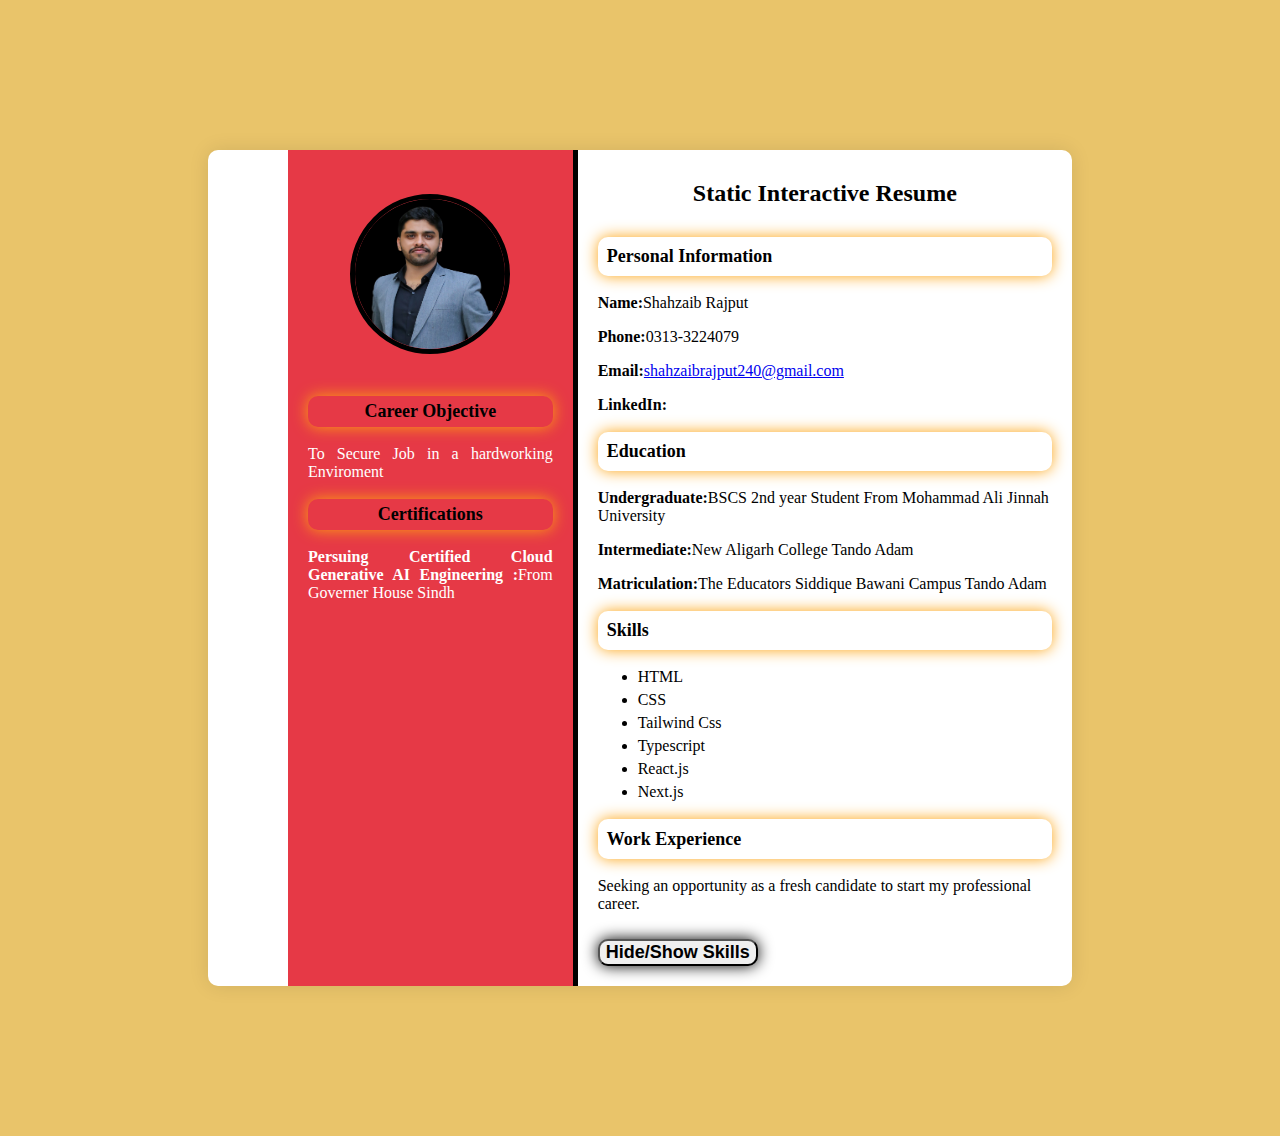
<file: MILESTONE 1 TO 2/index.html>
<!DOCTYPE html>
<html lang="en">
<head>
    <meta charset="UTF-8">
    <meta name="viewport" content="width=device-width, initial-scale=1.0">
    <title>Static Resume Builder</title>
    <link rel="stylesheet" href="style.css">
</head>
<body>
   <div class="resume-container">
      <!-- Left Section -->
       <div class="left-section">
         <img src="myprofile.png" alt="Profile Picture" class="profile-picture">
      <section id="objective">
        <h3>Career Objective</h3>
        <p style="text-align: justify; hyphens: auto;">To Secure Job in a hardworking Enviroment</p>
      </section>
      <section id="certification">
        <h3>Certifications</h3>
        <p style="text-align: justify; hyphens: auto;"><b>Persuing Certified Cloud Generative AI Engineering :</b>From Governer House Sindh</p>
      </section>
        </div>
        <!-- Right Section -->
       <div class="right-section">
        <h1>Static Interactive Resume</h1>
        <!-- Personal Information -->
         <section id="Personal-info">
        <h3>Personal Information</h3>
        <p><b>Name:</b>Shahzaib Rajput</p>
        <p><b>Phone:</b>0313-3224079</p>
        <p><b>Email:</b><a href="mailto:shahzaibrajput240@gmail.com">shahzaibrajput240@gmail.com</a></p>
        <p><b>LinkedIn:</b><a href=""></a></p>
         </Section>
      <!-- Education Section -->

      <section id="education">
        <h3>Education</h3>
        <p><b>Undergraduate:</b>BSCS 2nd year Student From Mohammad Ali Jinnah University</p>
        <p><b>Intermediate:</b>New Aligarh College Tando Adam</p>
        <p><b>Matriculation:</b>The Educators Siddique Bawani Campus Tando Adam</p>
      </section>  
      <section id="skills">
        <h3>Skills</h3>
        <ul>
          <li>HTML</li>
          <li>CSS</li>
          <li>Tailwind Css</li>
          <li>Typescript</li>
          <li>React.js</li>
          <li>Next.js</li>
          </ul>
      </section>
      <!-- Work Experience Section -->
       <section id="work-experience">
         <h3>Work Experience</h3>
         <p>Seeking an opportunity as a fresh candidate to start my professional career.</p>
       </section>
       
       <!-- Button to toggle Skills Section -->
           <button id="toggle-skills"><b>Hide/Show Skills</b></button>

       </div>



   </div>

    <script src="script.js" >

    </script>
</body>
</html>
</file>
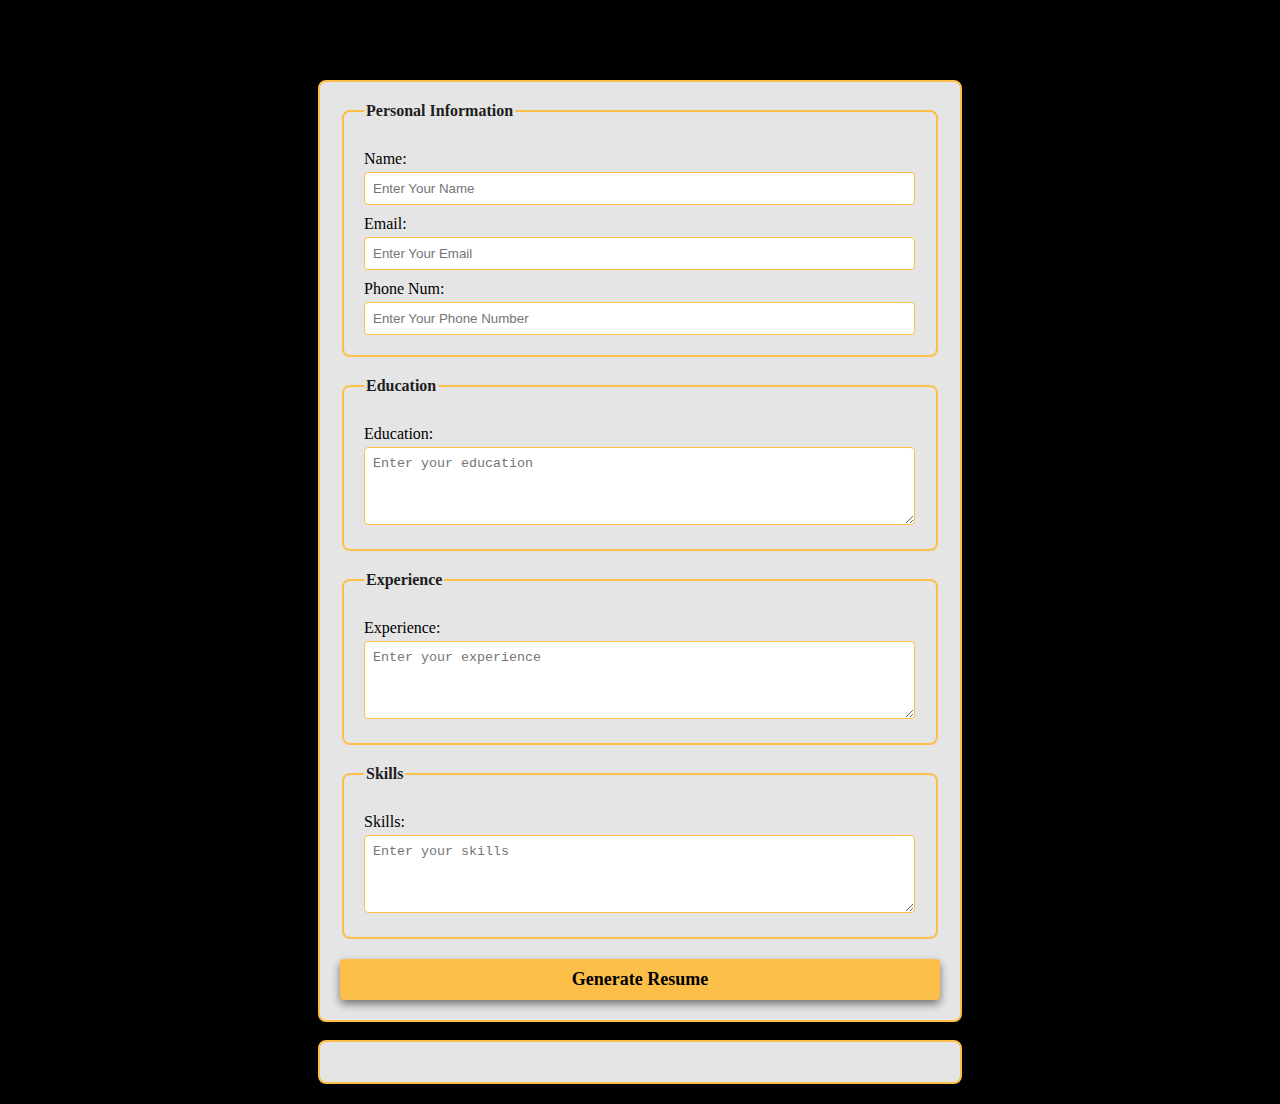
<file: MILESTONE 3/index.html>
<!DOCTYPE html>
<html lang="en">
<head>
    <meta charset="UTF-8">
    <meta name="viewport" content="width=device-width, initial-scale=1.0">
    
    <title>Dynamic Resume Builder</title>
    <link rel="stylesheet" href="style.css">
</head>
<body>
    <h1>Dynamic Resume Builder</h1>
    <form id="resume-form">
      <fieldset>
        <legend>Personal Information</legend>
        <label for="name">Name:</label>
        <input type="text" id="name" placeholder="Enter Your Name" required>

        <label for="email">Email:</label>
        <input type="email" id="email" placeholder="Enter Your Email" required>

        <label for="phone">Phone Num:</label>
        <input type="tel" id="phone" placeholder="Enter Your Phone Number" required>
      </fieldset>

      <fieldset>
        <legend>Education</legend>
        <label for="education">Education:</label>
        <textarea id="education" placeholder="Enter your education" rows="4" required></textarea>
      </fieldset>

      <fieldset>
        <legend>Experience</legend>
        <label for="experience">Experience:</label>
        <textarea id="experience" placeholder="Enter your experience" rows="4" required></textarea>
      </fieldset>

      <fieldset>
        <legend>Skills</legend> 
        <label for="skills">Skills:</label>
        <textarea id="skills" placeholder="Enter your skills" rows="4" required></textarea>
      </fieldset>

    <button type="submit"><b>Generate Resume</b></button>

    </form>

    <br>
    
    <!-- Dynamic Resume Display -->
    <div id="resume-display">
     <!-- Resume will be generated below -->
    </div>

    <script src="script.js">

    </script>
</body>
</html>
</file>
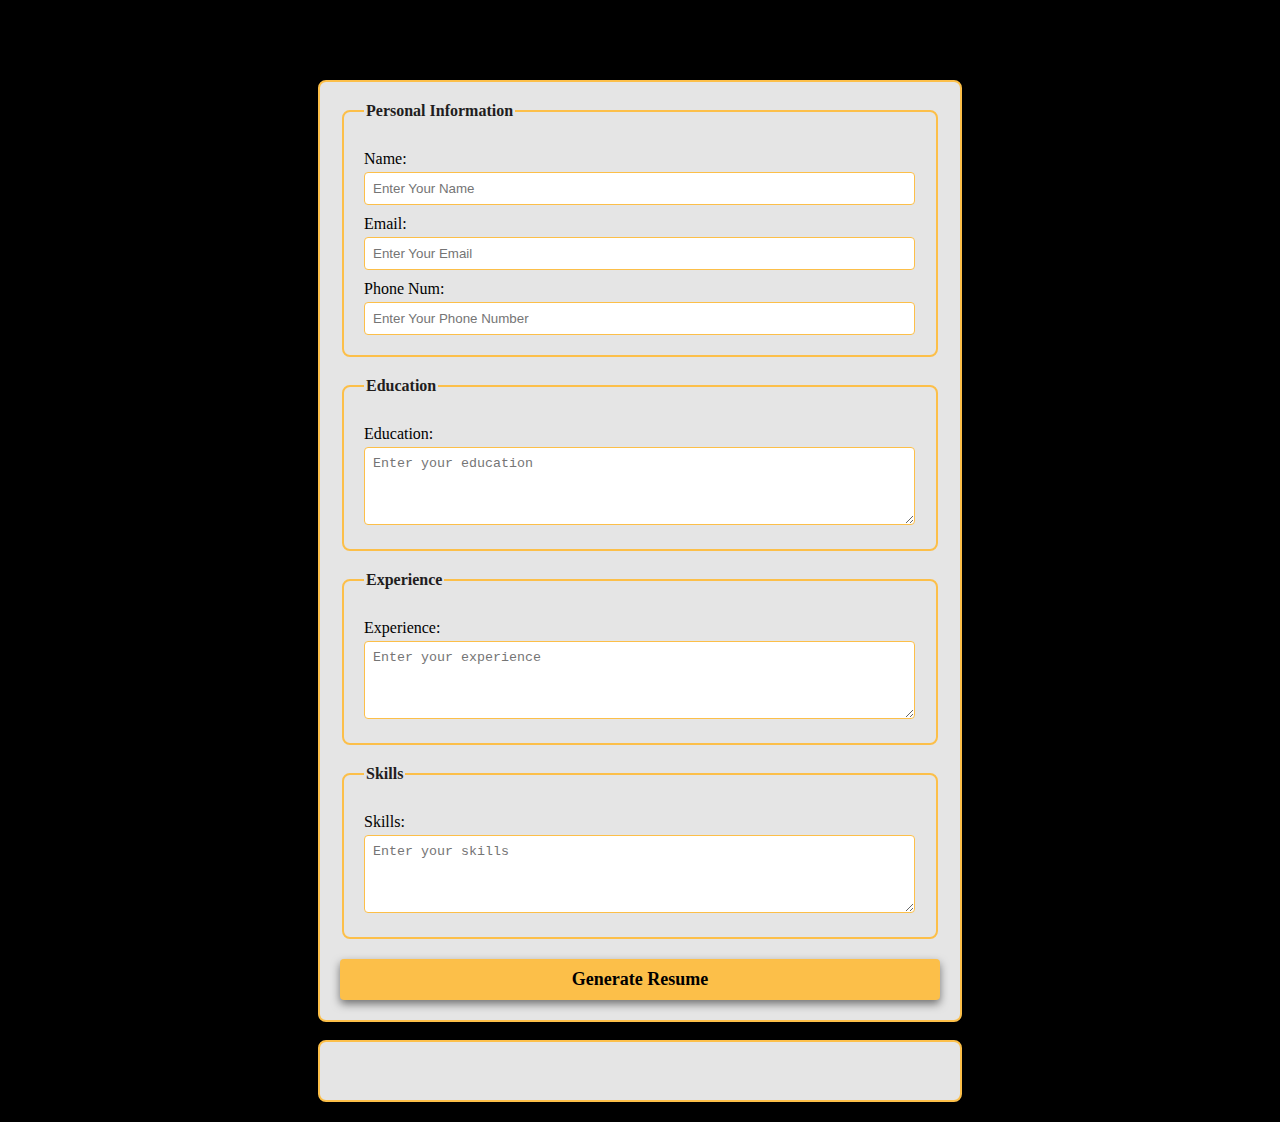
<file: MILESTONE 4/index.html>
<!DOCTYPE html>
<html lang="en">
<head>
    <meta charset="UTF-8">
    <meta name="viewport" content="width=device-width, initial-scale=1.0">
    
    <title>Editable Resume Builder</title>
    <link rel="stylesheet" href="style.css">
</head>
<body>
    <h1>Editable Resume Builder</h1>
    <form id="resume-form">
      <fieldset>
        <legend>Personal Information</legend>
        <label for="name">Name:</label>
        <input type="text" id="name" placeholder="Enter Your Name" required>

        <label for="email">Email:</label>
        <input type="email" id="email" placeholder="Enter Your Email" required>

        <label for="phone">Phone Num:</label>
        <input type="tel" id="phone" placeholder="Enter Your Phone Number" required>
      </fieldset>

      <fieldset>
        <legend>Education</legend>
        <label for="education">Education:</label>
        <textarea id="education" placeholder="Enter your education" rows="4" required></textarea>
      </fieldset>

      <fieldset>
        <legend>Experience</legend>
        <label for="experience">Experience:</label>
        <textarea id="experience" placeholder="Enter your experience" rows="4" required></textarea>
      </fieldset>

      <fieldset>
        <legend>Skills</legend> 
        <label for="skills">Skills:</label>
        <textarea id="skills" placeholder="Enter your skills" rows="4" required></textarea>
      </fieldset>

    <button type="submit"><b>Generate Resume</b></button>

    </form>

    <br>
    
    <!-- Dynamic & Editable Resume Display -->
    <div id="resume-display" contenteditable="true">
     <!-- Resume will be generated below -->
    </div>

    <script src="script.js">

    </script>
</body>
</html>
</file>
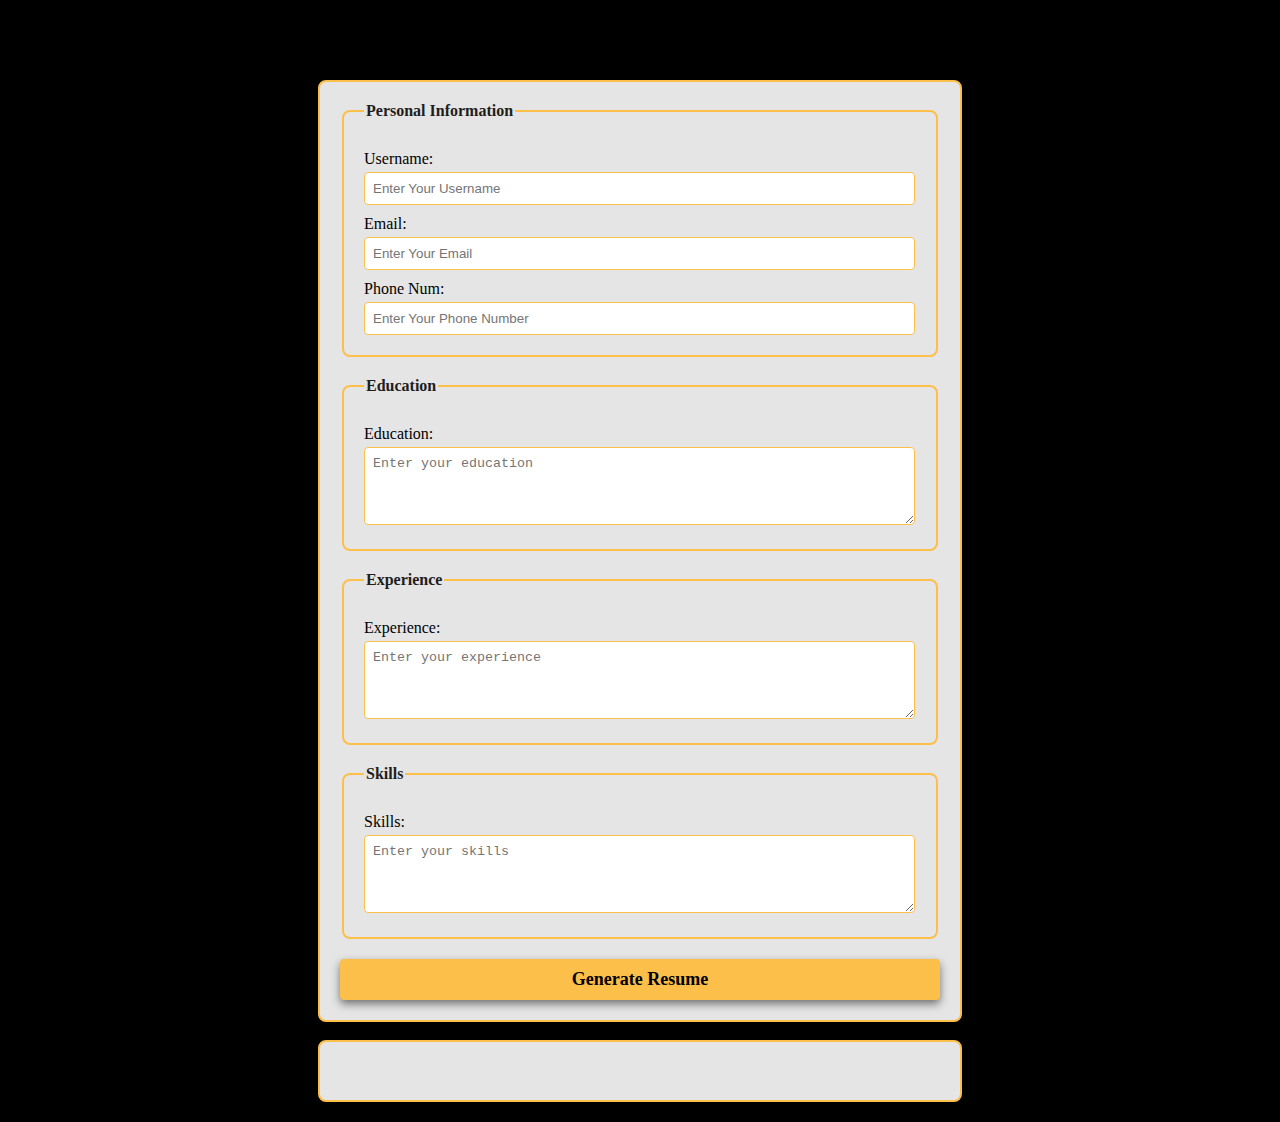
<file: MILESTONE 5/index.html>
<!DOCTYPE html>
<html lang="en">
<head>
    <meta charset="UTF-8">
    <meta name="viewport" content="width=device-width, initial-scale=1.0">
    
    <title>Shareable Resume Builder</title>
    <link rel="stylesheet" href="style.css">
</head>
<body>
    <h1>Shareable Resume Builder</h1>
    <form id="resume-form">
      <fieldset>
        <legend>Personal Information</legend>
        <label for="username">Username:</label>
        <input type="text" id="username" placeholder="Enter Your Username" required>

        <label for="email">Email:</label>
        <input type="email" id="email" placeholder="Enter Your Email" required>

        <label for="phone">Phone Num:</label>
        <input type="tel" id="phone" placeholder="Enter Your Phone Number" required>
      </fieldset>

      <fieldset>
        <legend>Education</legend>
        <label for="education">Education:</label>
        <textarea id="education" placeholder="Enter your education" rows="4" required></textarea>
      </fieldset>

      <fieldset>
        <legend>Experience</legend>
        <label for="experience">Experience:</label>
        <textarea id="experience" placeholder="Enter your experience" rows="4" required></textarea>
      </fieldset>

      <fieldset>
        <legend>Skills</legend> 
        <label for="skills">Skills:</label>
        <textarea id="skills" placeholder="Enter your skills" rows="4" required></textarea>
      </fieldset>

    <button type="submit"><b>Generate Resume</b></button>

    </form>

    <br>
    
    <!-- Dynamic & Editable Resume Display -->
    <div id="resume-display" contenteditable="true">
     <!-- Resume will be generated below -->
    </div>

    <div id="shareable-link-container" style="display: none;">
      <h2>Shareable Link</h2>
      <p style="color: white;">Here is your link to View or Edit your Resume:  </p>
       <a href="#" id="shareable-link" target="_blank" style="color: aliceblue;"></a>
       <br>
       <button id="download-pdf"><b>Download as PDF</b></button>
    </div>

    <script src="script.js">

    </script>
</body>
</html>
</file>
<file: MILESTONE 1 TO 2/style.css>
body {
    font-family: Georgia, 'Times New Roman', Times, serif;
    background-color: #e9c46a;
    margin: 0;
    padding: 150px;
}
.resume-container {
    display: flex;
    background-color: white;
    width: 80%;
    margin: 0 auto;
    padding-left: 80px;
    border-radius: 10px;
    box-shadow: 0 0 20px  rgba(0,0,0,0.1);
}
.left-section {
    background-color: #e63946;
    color: white;
    padding: 20px;
    width: 35%;
    text-align: center;
    border-right: 5px solid black;

}
.profile-picture {
    width : 150px;
    height: 150px;
    margin-top: 10%;
    border-radius: 50%;
    border : 5px solid black;
    margin-bottom: 20px;
}
h1 {
    font-size: 24px;
    margin: 10px 0;
    margin-bottom: 30px;
    text-align: center;
}

h3 {
    font-size: 18px;
    padding: 2%;
    margin:20px 0 10;
    color: black;
    border-radius: 10px;
    box-shadow: 0 0 15px #fca311;

}

ul {
    list-style-type: fill round;
    padding: 10;
    margin: 10px 0;
}

ul li {
    margin: 5px 0;
}

/* Right Section Styling */
.right-section {
    padding: 20px;
    width: 65%;
}
button {
    font-family: Arial, Helvetica, sans-serif;
    border-radius: 10px;
    box-shadow: 0 0 15px black;
    cursor: pointer;
    margin-top: 10px;
    font-size: 18px;
}
button:hover {
    background-color: #ff737c;
}
</file>
<file: MILESTONE 3/style.css>
body {
    font-family: 'Times New Roman', Times, serif;
    margin: 20px;
    padding: 0;
    background-color: black;
}

form {
    margin: auto;
    background-color: #e5e5e5;
    border-radius: 8px;
    box-shadow: 0 4px 8px rgba(0, 0, 0, 0.5);
    border: 2px solid #fcbf49;
    padding: 20px;
    max-width: 600px;
}

h1 {
    text-align: center;
    color: black;
}

fieldset {
    border: 2px solid #fcbf49;
    border-radius: 8px;
    padding: 20px;
    margin-bottom: 20px;
    background-color: #e5e5e5;
}

legend {
    font-weight: bold;
    text-align: left;
    color: rgb(34, 29, 29);
}

label {
    display: block;
    margin-top: 10px;
    color: black;

}

input,textarea {
    margin-top: 4px;
    padding: 8px;
    width: calc(100% - 1px);
    border: 1px solid #fcbf49;
    border-radius: 4px;
    box-sizing: border-box;
}

button {
    display: block;
    width: 100%;
    background-color: #fcbf49;
    color: black;
    border: none;
    border-radius: 4px;
    box-shadow: 0 4px 8px rgba(0, 0, 0, 0.5);
    margin-top: 10px;
    font-size: 18px;
    font-family: 'Times New Roman', Times, serif;
    padding: 10px;
    cursor: pointer;
}

button :hover {
    color: whitesmoke;
}

#resume-display {
    max-width: 600px;
    margin: auto;
    padding: 20px;
    border: 2px solid #fcbf49;
    border-radius: 8px;
    background-color:  #e5e5e5;
    box-shadow: 0 4px 8px  ;
}

#resume-display h2 {
    color:  black;
}
</file>
<file: MILESTONE 4/style.css>
body {
    font-family: 'Times New Roman', Times, serif;
    margin: 20px;
    padding: 0;
    background-color: black;
}

form {
    margin: auto;
    background-color: #e5e5e5;
    border-radius: 8px;
    box-shadow: 0 4px 8px rgba(0, 0, 0, 0.5);
    border: 2px solid #fcbf49;
    padding: 20px;
    max-width: 600px;
}

h1 {
    text-align: center;
    color: black;
}

fieldset {
    border: 2px solid #fcbf49;
    border-radius: 8px;
    padding: 20px;
    margin-bottom: 20px;
    background-color: #e5e5e5;
}

legend {
    font-weight: bold;
    text-align: left;
    color: rgb(34, 29, 29);
}

label {
    display: block;
    margin-top: 10px;
    color: black;

}

input,textarea {
    margin-top: 4px;
    padding: 8px;
    width: calc(100% - 1px);
    border: 1px solid #fcbf49;
    border-radius: 4px;
    box-sizing: border-box;
}

button {
    display: block;
    width: 100%;
    background-color: #fcbf49;
    color: black;
    border: none;
    border-radius: 4px;
    box-shadow: 0 4px 8px rgba(0, 0, 0, 0.5);
    margin-top: 10px;
    font-size: 18px;
    font-family: 'Times New Roman', Times, serif;
    padding: 10px;
    cursor: pointer;
}

button :hover {
    color: whitesmoke;
}

#resume-display {
    max-width: 600px;
    margin: auto;
    padding: 20px;
    border: 2px solid #fcbf49;
    border-radius: 8px;
    background-color:  #e5e5e5;
    box-shadow: 0 4px 8px;

    /* Making the resume editable */
    outline: none;
}

#resume-display h2 {
    color:  black;
}
</file>
<file: MILESTONE 5/style.css>
body {
    font-family: 'Times New Roman', Times, serif;
    margin: 20px;
    padding: 0;
    background-color: black;
}

form {
    margin: auto;
    background-color: #e5e5e5;
    border-radius: 8px;
    box-shadow: 0 4px 8px rgba(0, 0, 0, 0.5);
    border: 2px solid #fcbf49;
    padding: 20px;
    max-width: 600px;
}

h1 {
    text-align: center;
    color: black;
}

fieldset {
    border: 2px solid #fcbf49;
    border-radius: 8px;
    padding: 20px;
    margin-bottom: 20px;
    background-color: #e5e5e5;
}

legend {
    font-weight: bold;
    text-align: left;
    color: rgb(34, 29, 29);
}

label {
    display: block;
    margin-top: 10px;
    color: black;

}

input,textarea {
    margin-top: 4px;
    padding: 8px;
    width: calc(100% - 1px);
    border: 1px solid #fcbf49;
    border-radius: 4px;
    box-sizing: border-box;
}

button {
    display: block;
    width: 100%;
    background-color: #fcbf49;
    color: black;
    border: none;
    border-radius: 4px;
    box-shadow: 0 4px 8px rgba(0, 0, 0, 0.5);
    margin-top: 10px;
    font-size: 18px;
    font-family: 'Times New Roman', Times, serif;
    padding: 10px;
    cursor: pointer;
}

button :hover {
    color: whitesmoke;
}

#resume-display {
    max-width: 600px;
    margin: auto;
    padding: 20px;
    border: 2px solid #fcbf49;
    border-radius: 8px;
    background-color:  #e5e5e5;
    box-shadow: 0 4px 8px;

    /* Making the resume editable */
    outline: none;
}

#resume-display h2 {
    color:  black;
}
</file>
